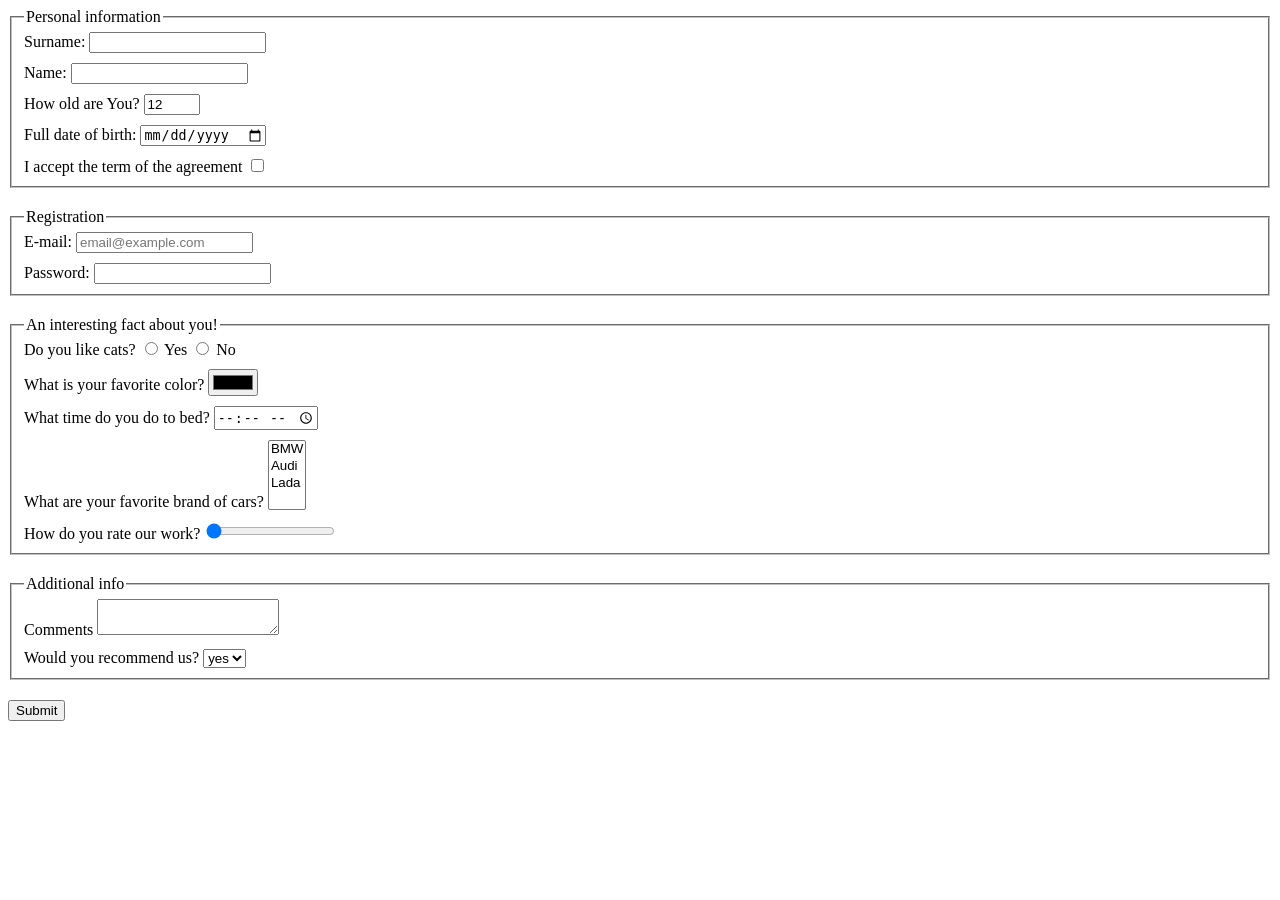
<file: index.html>
<!doctype html><html lang="en"><head><meta charset="UTF-8"><meta name="viewport" content="width=device-width, user-scalable=no, initial-scale=1.0, maximum-scale=1.0, minimum-scale=1.0"><meta http-equiv="X-UA-Compatible" content="ie=edge"><title>HTML Form</title><link rel="stylesheet" href="style.32ae9e90.css"><script type="text/javascript" src="main.e97352c4.js"></script></head><body> <form action="https://mate-academy-form-lesson.herokuapp.com/create-application"> <fieldset class="fieldset"> <legend>Personal information</legend> <div class="container"> <label for="surname">Surname:</label> <input type="text" name="" id="surname"> </div> <div class="container"> <label for="name">Name:</label> <input type="text" name="" id="name" autocomplete="off"> </div> <div class="container"> <label for="age">How old are You?</label> <input type="number" name="" id="age" value="12" min="1" max="150"> </div> <div class="container"> <label for="date">Full date of birth:</label> <input type="date" name="" id="date"> </div> <div class="container"> <label for="agree">I accept the term of the agreement</label> <input type="checkbox" name="" id="agree" value=""> </div> </fieldset> <fieldset class="fieldset"> <legend>Registration</legend> <div class="container"> <label for="email">E-mail:</label> <input type="email" name="email" id="email" placeholder="email@example.com"> </div> <div class="container"> <label for="pass">Password:</label> <input type="password" name="password" id="pass" minlength="8"> </div> </fieldset> <fieldset class="fieldset"> <legend>An interesting fact about you!</legend> <div class="container"> Do you like cats? <input type="radio" name="cats" id="likeYes"> <label for="likeYes">Yes</label> <input type="radio" name="cats" id="likeNo"> <label for="likeNo">No</label> </div> <div class="container"> <label for="color">What is your favorite color?</label> <input type="color" name="color" id="color"> </div> <div class="container"> <label for="time">What time do you do to bed?</label> <input type="time" name="time" id="time"> </div> <div class="container"> <label for="brands">What are your favorite brand of cars?</label> <select name="brands" id="brands" multiple> <option value="BMW">BMW</option> <option value="Audi">Audi</option> <option value="Lada">Lada</option> </select> </div> <div class="container"> <label for="rate">How do you rate our work?</label> <input type="range" name="range" id="rate" value="0"> </div> </fieldset> <fieldset class="fieldset"> <legend>Additional info</legend> <div class="container"> <label for="comments">Comments</label> <textarea name="comments" id="comments" cols="20" rows="2" maxlength="100">
          </textarea> </div> <div class="container"> <label for="recommend">Would you recommend us?</label> <select name="recommend" id="recommend"> <option value="yes">yes</option> <option value="no">no</option> </select> </div> </fieldset> <input type="submit" value="Submit"> </form> </body></html>
</file>
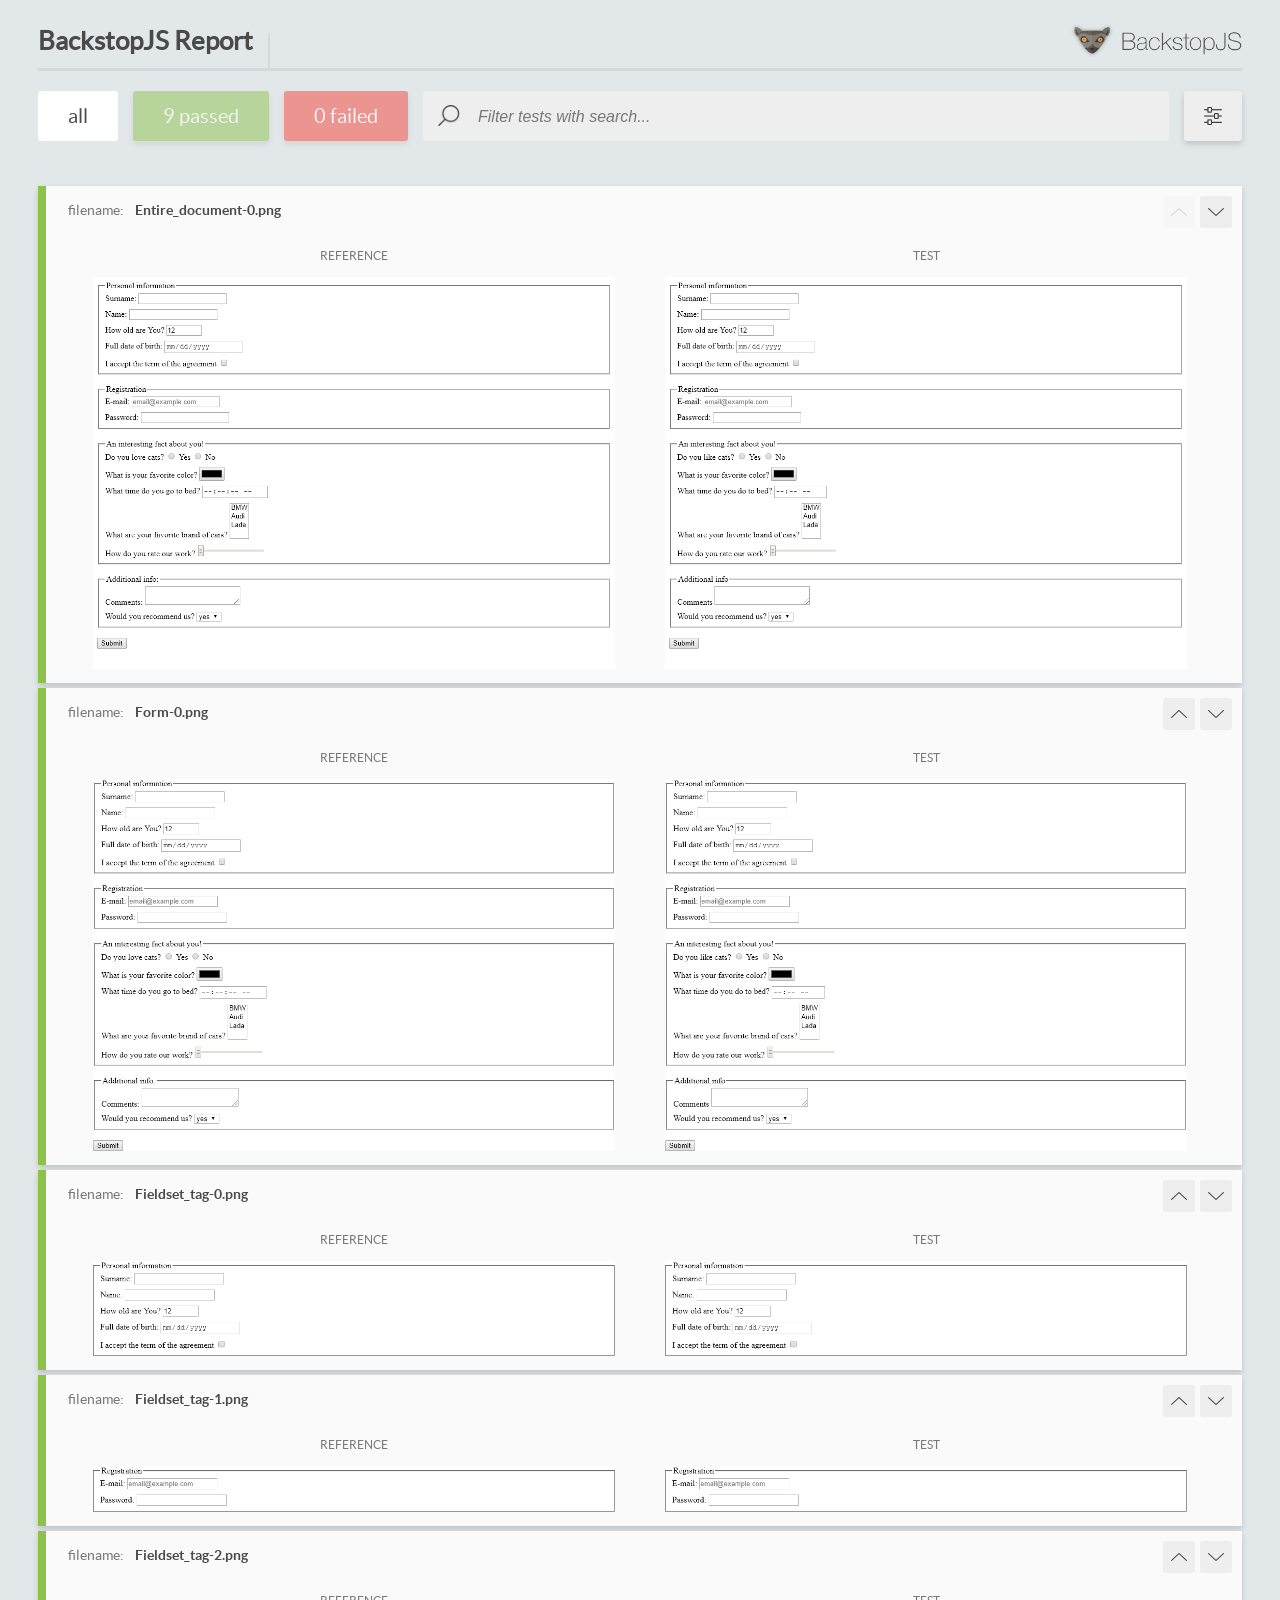
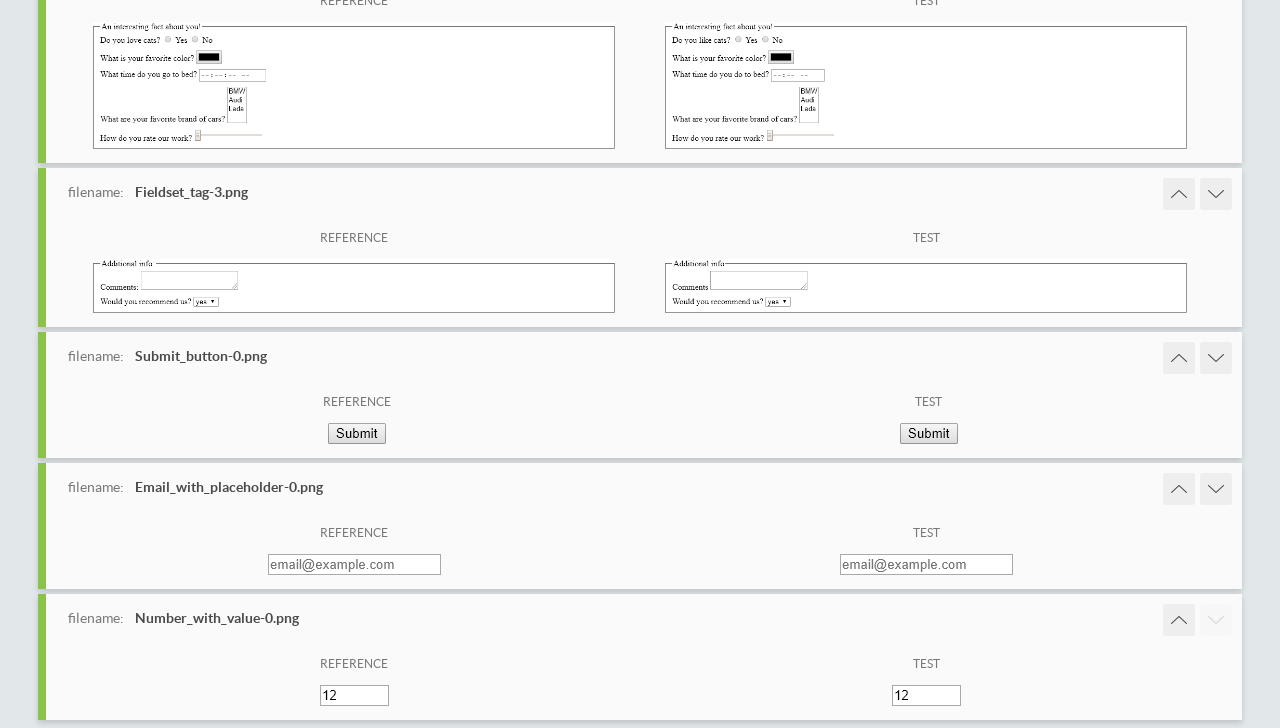
<file: report/html_report/index.html>
<!DOCTYPE html>
<html>
  <head>
    <meta charset="utf-8">
    <title>BackstopJS Report</title>

    <style>
      @font-face {
          font-family: 'latoregular';
          src: url('./assets/fonts/lato-regular-webfont.woff2') format('woff2'),
              url('./assets/fonts/lato-regular-webfont.woff') format('woff');
          font-weight: 400;
          font-style: normal;
      }
      @font-face {
          font-family: 'latobold';
          src: url('./assets/fonts/lato-bold-webfont.woff2') format('woff2'),
              url('./assets/fonts/lato-bold-webfont.woff') format('woff');
          font-weight: 700;
          font-style: normal;
      }

      .ReactModal__Body--open {
          overflow: hidden;
      }
      .ReactModal__Body--open .header {
        display: none;
      }

    </style>
  </head>
  <body style="background-color: #E2E7EA">
    <div id="root">

    </div>
    <script type="text/javascript">
      function report (report) { // eslint-disable-line no-unused-vars
        window.tests = report;
      }
    </script>
    <script type="text/javascript" src="config.js"></script>
    <script type="text/javascript" src="index_bundle.js"></script>
  </body>
</html>
</file>
<file: style.32ae9e90.css>
.fieldset{margin-bottom:20px}.container{margin-bottom:10px}.container:last-child{margin-bottom:0}
/*# sourceMappingURL=style.32ae9e90.css.map */
</file>
